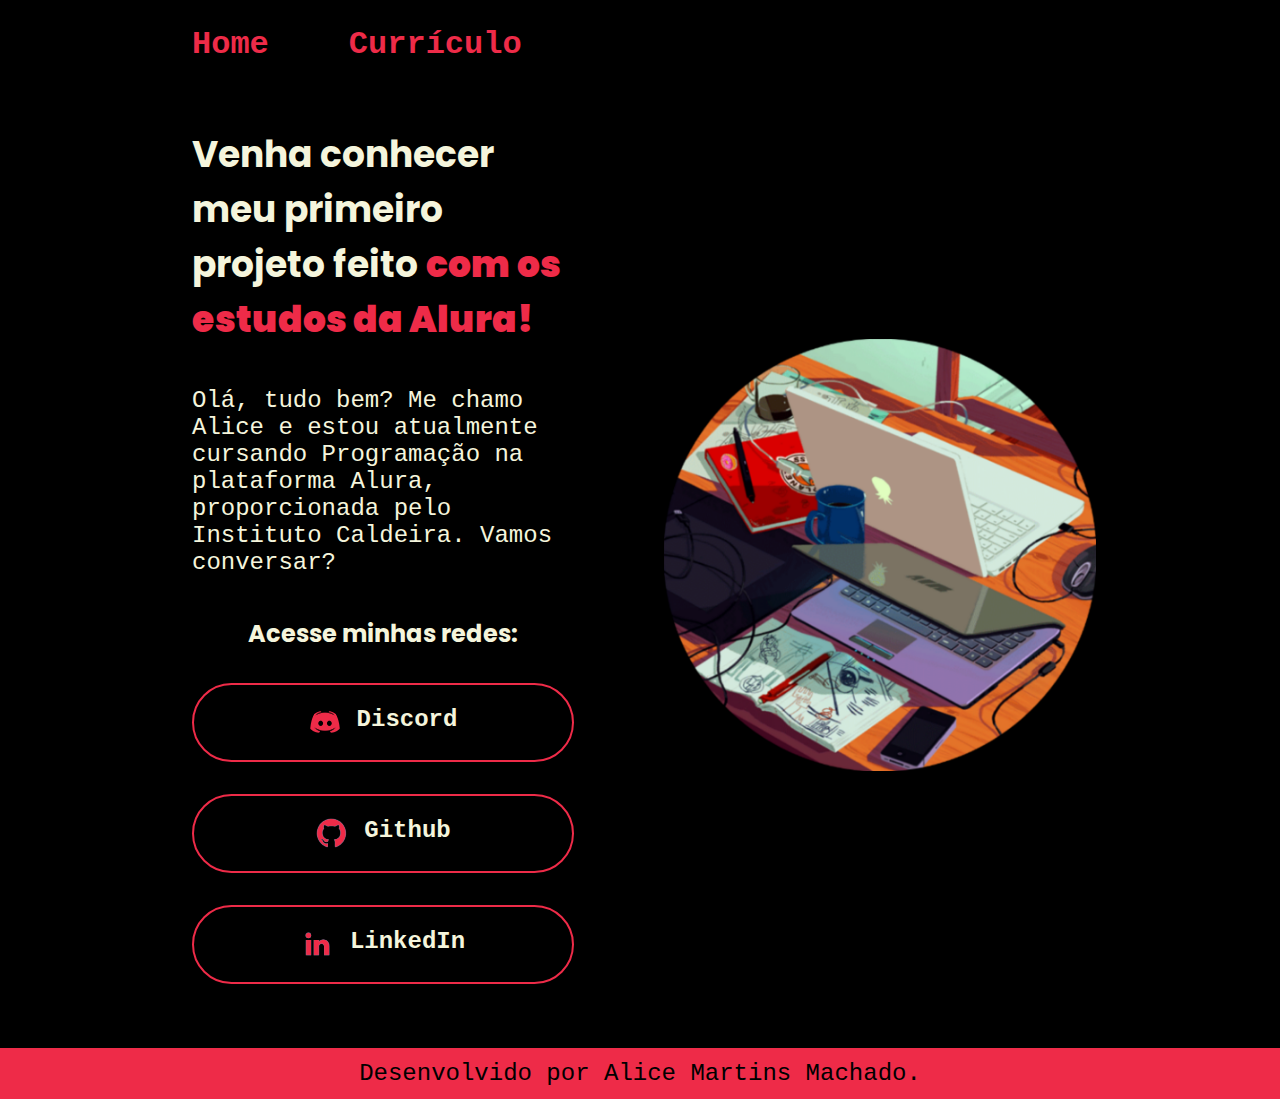
<file: index.html>
<!DOCTYPE html>
<html lang="pt-br">

<head>
    <meta charset="UTF-8">
    <meta http-equiv="X-UA-Compatible" content="IE=edge">
    <meta name="viewport" content="width=device-width, initial-scale=1.0">
    <title>Primeiro Projeto</title>
    <link rel="stylesheet" href="./styles/style.css">
</head>

<body>
    <header class="cabecalho">
        <nav class="cabecalho__menu">
            <a class="cabecalho__menu__link" href="index.html">Home</a>
            <a class="cabecalho__menu__link" href="curriculum.html">Currículo</a>
        </nav>
    </header>

    <main class="apresentacao">
        <section class="apresentacao__conteudo">
            <h1 class="apresentacao__conteudo__titulo">Venha conhecer meu primeiro projeto feito <strong class="titulo__destaque">com os estudos da Alura!</strong></h1>
            <p class="apresentacao__conteudo__texto">Olá, tudo bem? Me chamo Alice e estou atualmente cursando Programação na plataforma Alura, proporcionada pelo Instituto Caldeira. Vamos conversar?</p>
            <div class="apresentacao__links">
                <h2 class="apresentacao__links__subtitulo"><strong>Acesse minhas redes:</h2></strong>
                <a class="apresentacao__links__redes" href="https://discord.com/users/1102753088999276604"><img src="./assets/discord.png"> Discord</a>
                <a class="apresentacao__links__redes" href="https://github.com/bunnydetails"><img src="./assets/github.png"> Github</a>
                <a class="apresentacao__links__redes" href="https://www.linkedin.com/in/alice-martins-machado-54989b279/"><img src="./assets/linkedin.png"> LinkedIn</a>
            </div>
        </section>        
        <img class="apresentacao__imagem" src=./assets/dev.png alt="Imagem de uma mesa de trabalho com dois notebooks, uma xícara de café e um aparelho celular.">
    </main>
    <footer class="rodape">
        <p>Desenvolvido por Alice Martins Machado.</p>
    </footer>
</body>

</html>
</file>
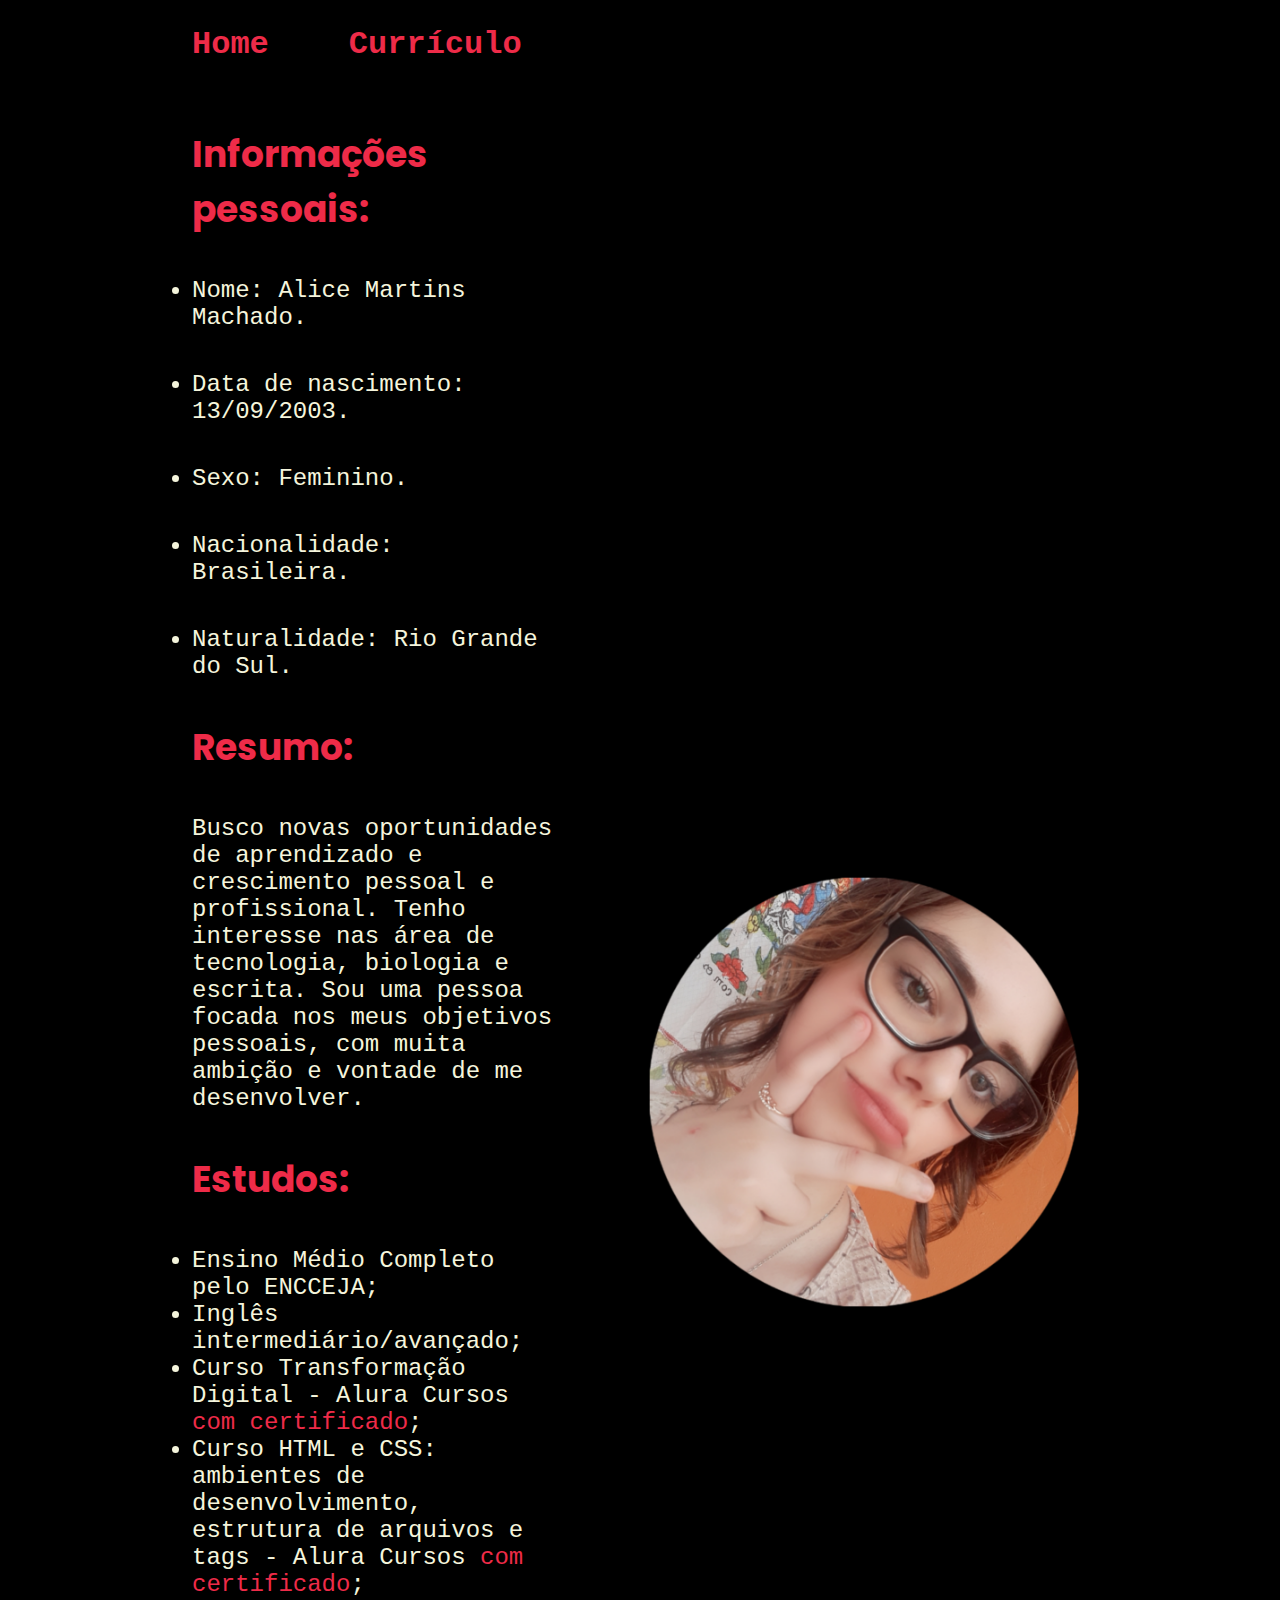
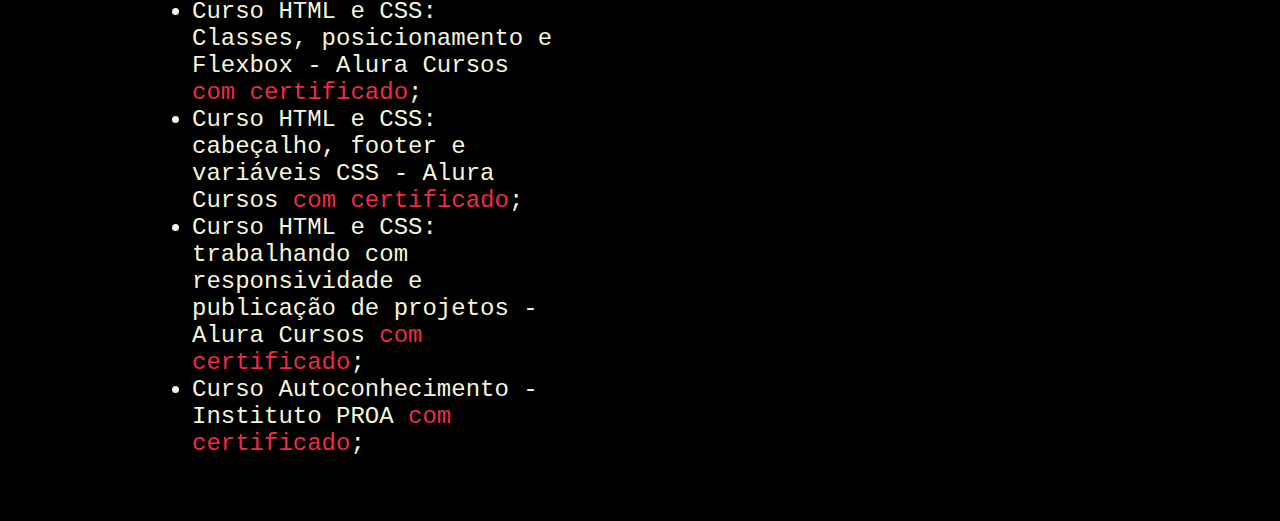
<file: curriculum.html>
<!DOCTYPE html>
<html lang="pt-br">
<head>
    <meta charset="UTF-8">
    <meta http-equiv="X-UA-Compatible" content="IE=edge">
    <meta name="viewport" content="width=device-width, initial-scale=1.0">
    <title>Currículo</title>
    <link rel="stylesheet" href="./styles/style.css">
</head>

<body>
    <header class="cabecalho">
        <nav class="cabecalho__menu">
            <a class="cabecalho__menu__link" href="index.html">Home</a>
            <a class="cabecalho__menu__link" href="curriculum.html">Currículo</a>
        </nav>
    </header>
</body>

<main class="apresentacao">
    <section class="apresentacao__conteudo">
        <h1 class="apresentacao__conteudo__titulo__curriculo">Informações pessoais:</h1>
        <li class="apresentacao__conteudo__texto">Nome: Alice Martins Machado.</li>
        <li class="apresentacao__conteudo__texto">Data de nascimento: 13/09/2003.</li>
        <li class="apresentacao__conteudo__texto">Sexo: Feminino.</li>
        <li class="apresentacao__conteudo__texto">Nacionalidade: Brasileira.</li>
        <li class="apresentacao__conteudo__texto">Naturalidade: Rio Grande do Sul.</li>
        <h1 class="apresentacao__conteudo__titulo__curriculo">Resumo:</h1>
        <p class="apresentacao__conteudo__texto">Busco novas oportunidades de aprendizado e crescimento pessoal e profissional. Tenho interesse nas área de tecnologia, biologia e escrita. Sou uma pessoa focada nos meus objetivos pessoais, com muita ambição e vontade de me desenvolver.</p>
        <h1 class="apresentacao__conteudo__titulo__curriculo">Estudos:</h1>
        <div class="apresentacao__conteudo__texto__curriculum">
        <ul class="apresentacao__conteudo__texto__curriculum">
            <li>Ensino Médio Completo pelo ENCCEJA;</li>
            <li>Inglês intermediário/avançado;</li>
            <li>Curso Transformação Digital - Alura Cursos <a href="https://cursos.alura.com.br/user/alicemartinsmachado13/course/transformacao-digital-tecnologias/certificate">com certificado</a>;</li>
            <li>Curso HTML e CSS: ambientes de desenvolvimento, estrutura de arquivos e tags - Alura Cursos <a href="https://cursos.alura.com.br/user/alicemartinsmachado13/course/html-css-ambiente-arquivos-tags/certificate">com certificado</a>;</li>
            <li>Curso HTML e CSS: Classes, posicionamento e Flexbox - Alura Cursos <a href="https://cursos.alura.com.br/user/alicemartinsmachado13/course/html-css-classes-posicionamento-flexbox/certificate">com certificado</a>;</li>
            <li>Curso HTML e CSS: cabeçalho, footer e variáveis CSS - Alura Cursos <a href=https://cursos.alura.com.br/user/alicemartinsmachado13/course/html-css-cabecalho-footer-variaveis-css/certificate>com certificado</a>;</li>
            <li>Curso HTML e CSS: trabalhando com responsividade e publicação de projetos - Alura Cursos <a href= https://cursos.alura.com.br/user/alicemartinsmachado13/course/html-css-responsividade-publicacao-projetos/certificate>com certificado</a>;</li>
            <li>Curso Autoconhecimento - Instituto PROA <a href= https://plataforma.proa.org.br/pluginfile.php/1/tool_certificate/issues/1685667214/2627400427AM>com certificado</a>;</li>
        </ul>
        </div>
    </section>
    <img class="apresentacao__imagem" src=./assets/me.png alt="Imagem da autora do site.">
</main>
</html>
</file>
<file: styles/style.css>
@import url('https://fonts.googleapis.com/css2?family=Poppins:wght@200&display=swap');

*{
    margin: 0;
    padding: 0;
}

body{
    box-sizing: border-box;
    background-color: #000000;
    color: #f5f5dc;
}

.cabecalho{
    padding: 2% 0% 0% 15%;
}

.cabecalho__menu{
    display: flex;
    gap: 80px;
}

.cabecalho__menu__link{
    font-family: 'Courier New', Courier, monospace;
    font-size: 2rem;
    font-weight: 600;
    color: #ee2b48;
    text-decoration: none;
}

.apresentacao{
    padding: 5% 15%;
    display: flex;
    align-items: center;
    justify-content: space-between;
    gap: 82px;
}

.apresentacao__conteudo{
    width: 50%;
    display: flex;
    flex-direction: column;
    gap: 40px;
}

.apresentacao__conteudo__titulo{
    font-size: 2.25rem;
    font-family: 'Poppins', sans-serif;
}

.titulo__destaque{
    color: #ee2b48;
}

.apresentacao__conteudo__texto{
    font-size: 1.5rem;
    font-family:'Courier New', Courier, monospace;
}

.apresentacao__links{
    display: flex;
    flex-direction: column;
    justify-content: space-between;
    align-items: center;
    gap: 32px;
}

.apresentacao__links__subtitulo{
    font-family: 'Poppins', sans-serif;
    font-weight: 400;
    font-size: 1.5rem;
}

.apresentacao__links__redes{
    justify-content: center;
    display: flex;
    gap: 16px;
    border: 2px solid #ee2b48;
    width: 378px;
    text-align: center;
    border-radius: 50px;
    font-size: 1.5rem;
    font-weight: 600;
    padding: 21.5px 0;
    text-decoration: none;
    color:  #f5f5dc;
    font-family: 'Courier New', Courier, monospace;
}

.apresentacao__links__redes:hover{
    background-color: #050505;
    -ms-transform: scale(1.1);
    transform: scale(1.1);
}

.apresentacao__imagem{
    width: 50%;
}

.rodape{
    padding: 12px;
    color: #000000;
    background-color: #ee2b48;
    text-align: center;
    font-family: 'Courier New', Courier, monospace;
    font-size: 1.5rem;
    font-weight: 400;
}

.apresentacao__conteudo__titulo__curriculo{
    font-size: 2.25rem;
    font-family: 'Poppins', sans-serif;
    color: #ee2b48;
}

.apresentacao__conteudo__texto__curriculum a{
    text-decoration: none;
    color: #ee2b48;
    font-size: 1.5rem;
    font-family:'Courier New', Courier, monospace;
}

.apresentacao__conteudo__texto__curriculum{
    font-size: 1.5rem;
    font-family:'Courier New', Courier, monospace;
}

@media (max-width: 1200px) {
    .apresentacao {
        flex-direction: column-reverse;
        padding: 5%;
    }

    .cabecalho {
        padding: 10%;
    }

    .cabecalho__menu {
        justify-content: center;
    }

    .apresentacao__conteudo {
        width: auto;
    }
}
</file>
